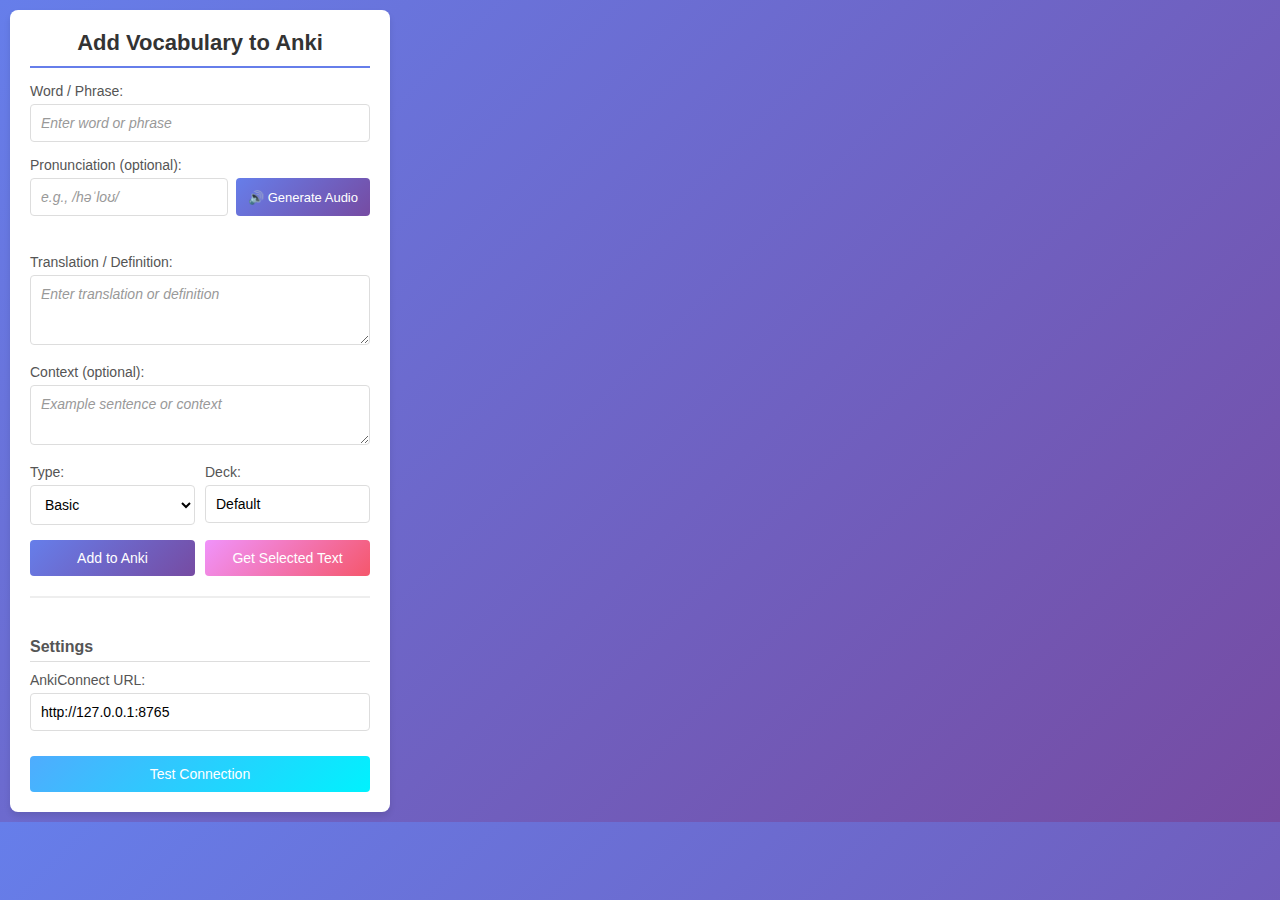
<file: popup.html>
<!DOCTYPE html>
<html>
<head>
  <meta charset="UTF-8">
  <title>Add to Anki</title>
  <link rel="stylesheet" href="styles.css">
</head>
<body>
  <div class="container">
    <h2>Add Vocabulary to Anki</h2>
    
    <div id="status-message" class="status-message"></div>
    
    <form id="vocab-form">
      <div class="form-group">
        <label for="word">Word / Phrase:</label>
        <input type="text" id="word" name="word" required placeholder="Enter word or phrase">
      </div>
      
      <div class="form-group">
        <label for="pronunciation">Pronunciation (optional):</label>
        <div class="audio-controls">
          <input type="text" id="pronunciation" name="pronunciation" placeholder="e.g., /həˈloʊ/">
          <button type="button" id="generate-tts-btn" class="audio-btn" title="Generate pronunciation audio">
            🔊 Generate Audio
          </button>
          <button type="button" id="play-audio-btn" class="audio-btn" style="display:none;" title="Play audio">
            ▶️ Play
          </button>
        </div>
        <div id="audio-status" class="audio-status"></div>
      </div>
      
      <div class="form-group">
        <label for="translation">Translation / Definition:</label>
        <textarea id="translation" name="translation" rows="3" required placeholder="Enter translation or definition"></textarea>
      </div>
      
      <div class="form-group">
        <label for="context">Context (optional):</label>
        <textarea id="context" name="context" rows="2" placeholder="Example sentence or context"></textarea>
      </div>
      
      <div class="form-row">
        <div class="form-group half-width">
          <label for="note-type">Type:</label>
          <select id="note-type" name="note-type">
            <option value="Basic">Basic</option>
            <option value="Basic (and reversed card)">Basic (and reversed card)</option>
            <option value="Basic (type in the answer)">Basic (type in the answer)</option>
            <option value="Basic Quizlet Extended">Basic Quizlet Extended</option>
          </select>
        </div>
        
        <div class="form-group half-width">
          <label for="deck">Deck:</label>
          <input type="text" id="deck" name="deck" value="Default" required placeholder="Deck name">
        </div>
      </div>
      
      <!-- Extended fields for Basic Quizlet Extended -->
      <div id="extended-fields" style="display:none;">
        <div class="form-group">
          <label for="front-text">Front Text:</label>
          <textarea id="front-text" name="front-text" rows="2" placeholder="Front side text"></textarea>
        </div>
        
        <div class="form-group">
          <label for="front-audio">Front Audio (optional):</label>
          <div class="audio-controls">
            <input type="text" id="front-audio" name="front-audio" placeholder="Front audio text for TTS" readonly>
            <button type="button" id="generate-front-audio-btn" class="audio-btn" title="Generate front audio">
              🔊 Generate Front
            </button>
            <button type="button" id="play-front-audio-btn" class="audio-btn" style="display:none;" title="Play front audio">
              ▶️ Play
            </button>
          </div>
          <div id="front-audio-status" class="audio-status"></div>
        </div>
        
        <div class="form-group">
          <label for="back-text">Back Text:</label>
          <textarea id="back-text" name="back-text" rows="2" placeholder="Back side text"></textarea>
        </div>
        
        <div class="form-group">
          <label for="back-audio">Back Audio (optional):</label>
          <div class="audio-controls">
            <input type="text" id="back-audio" name="back-audio" placeholder="Back audio text for TTS" readonly>
            <button type="button" id="generate-back-audio-btn" class="audio-btn" title="Generate back audio">
              🔊 Generate Back
            </button>
            <button type="button" id="play-back-audio-btn" class="audio-btn" style="display:none;" title="Play back audio">
              ▶️ Play
            </button>
          </div>
          <div id="back-audio-status" class="audio-status"></div>
        </div>
        
        <div class="form-group">
          <label for="image-url">Image URL (optional):</label>
          <input type="text" id="image-url" name="image-url" placeholder="https://example.com/image.jpg">
        </div>
        
        <div class="form-group">
          <label>
            <input type="checkbox" id="add-reverse" name="add-reverse">
            Add Reverse Card
          </label>
        </div>
        
        <div class="form-group">
          <label for="tags-input">Tags (comma-separated):</label>
          <input type="text" id="tags-input" name="tags-input" placeholder="e.g., vocabulary, spanish, verbs">
        </div>
      </div>
      
      <div class="button-group">
        <button type="submit" id="add-btn">Add to Anki</button>
        <button type="button" id="get-selection-btn">Get Selected Text</button>
      </div>
    </form>
    
    <div class="settings">
      <h3>Settings</h3>
      <div class="form-group">
        <label for="anki-url">AnkiConnect URL:</label>
        <input type="text" id="anki-url" value="http://127.0.0.1:8765" placeholder="http://127.0.0.1:8765">
      </div>
      <button type="button" id="test-connection-btn">Test Connection</button>
    </div>
  </div>
  
  <script src="tts-generator.js"></script>
  <script src="popup.js"></script>
</body>
</html>
</file>
<file: styles.css>
/* Styles for Vocabulary to Anki Extension */

* {
  margin: 0;
  padding: 0;
  box-sizing: border-box;
}

body {
  font-family: 'Segoe UI', Tahoma, Geneva, Verdana, sans-serif;
  background: linear-gradient(135deg, #667eea 0%, #764ba2 100%);
  padding: 0;
  margin: 0;
  width: 400px;
  min-height: 500px;
}

.container {
  background: white;
  padding: 20px;
  border-radius: 8px;
  margin: 10px;
  box-shadow: 0 4px 6px rgba(0, 0, 0, 0.1);
}

h2 {
  color: #333;
  margin-bottom: 15px;
  font-size: 22px;
  text-align: center;
  border-bottom: 2px solid #667eea;
  padding-bottom: 10px;
}

h3 {
  color: #555;
  margin-top: 20px;
  margin-bottom: 10px;
  font-size: 16px;
  border-bottom: 1px solid #ddd;
  padding-bottom: 5px;
}

.status-message {
  padding: 10px;
  margin-bottom: 15px;
  border-radius: 4px;
  font-size: 14px;
  text-align: center;
  display: none;
  animation: slideDown 0.3s ease-out;
}

@keyframes slideDown {
  from {
    opacity: 0;
    transform: translateY(-10px);
  }
  to {
    opacity: 1;
    transform: translateY(0);
  }
}

.status-message.success {
  background-color: #d4edda;
  color: #155724;
  border: 1px solid #c3e6cb;
}

.status-message.error {
  background-color: #f8d7da;
  color: #721c24;
  border: 1px solid #f5c6cb;
}

.status-message.info {
  background-color: #d1ecf1;
  color: #0c5460;
  border: 1px solid #bee5eb;
}

.form-group {
  margin-bottom: 15px;
}

.form-row {
  display: flex;
  gap: 10px;
  margin-bottom: 15px;
}

.form-group.half-width {
  flex: 1;
  margin-bottom: 0;
}

label {
  display: block;
  margin-bottom: 5px;
  color: #555;
  font-weight: 500;
  font-size: 14px;
}

input[type="text"],
textarea {
  width: 100%;
  padding: 10px;
  border: 1px solid #ddd;
  border-radius: 4px;
  font-size: 14px;
  font-family: inherit;
  transition: border-color 0.3s, box-shadow 0.3s;
}

input[type="text"]:focus,
textarea:focus {
  outline: none;
  border-color: #667eea;
  box-shadow: 0 0 0 3px rgba(102, 126, 234, 0.1);
}

textarea {
  resize: vertical;
  min-height: 60px;
}

select {
  width: 100%;
  padding: 10px;
  border: 1px solid #ddd;
  border-radius: 4px;
  font-size: 14px;
  font-family: inherit;
  background-color: white;
  cursor: pointer;
  transition: border-color 0.3s, box-shadow 0.3s;
}

select:focus {
  outline: none;
  border-color: #667eea;
  box-shadow: 0 0 0 3px rgba(102, 126, 234, 0.1);
}

.audio-controls {
  display: flex;
  gap: 8px;
  align-items: stretch;
}

.audio-controls input {
  flex: 1;
}

.audio-btn {
  flex: 0 0 auto;
  padding: 8px 12px;
  font-size: 13px;
  white-space: nowrap;
  min-width: auto;
}

.audio-status {
  margin-top: 5px;
  font-size: 12px;
  min-height: 18px;
  padding: 3px 0;
}

.audio-status.success {
  color: #28a745;
}

.audio-status.error {
  color: #dc3545;
}

.audio-status.info {
  color: #17a2b8;
}

.button-group {
  display: flex;
  gap: 10px;
  margin-top: 15px;
}

button {
  flex: 1;
  padding: 10px 15px;
  background: linear-gradient(135deg, #667eea 0%, #764ba2 100%);
  color: white;
  border: none;
  border-radius: 4px;
  font-size: 14px;
  font-weight: 500;
  cursor: pointer;
  transition: transform 0.2s, box-shadow 0.2s;
}

button:hover {
  transform: translateY(-2px);
  box-shadow: 0 4px 8px rgba(102, 126, 234, 0.3);
}

button:active {
  transform: translateY(0);
}

button:disabled {
  opacity: 0.6;
  cursor: not-allowed;
  transform: none;
}

#get-selection-btn {
  background: linear-gradient(135deg, #f093fb 0%, #f5576c 100%);
}

#test-connection-btn {
  width: 100%;
  background: linear-gradient(135deg, #4facfe 0%, #00f2fe 100%);
  margin-top: 10px;
}

.settings {
  margin-top: 20px;
  padding-top: 20px;
  border-top: 2px solid #eee;
}

/* Placeholder styling */
::placeholder {
  color: #999;
  font-style: italic;
}

/* Scrollbar styling */
::-webkit-scrollbar {
  width: 8px;
}

::-webkit-scrollbar-track {
  background: #f1f1f1;
  border-radius: 4px;
}

::-webkit-scrollbar-thumb {
  background: #888;
  border-radius: 4px;
}

::-webkit-scrollbar-thumb:hover {
  background: #555;
}
</file>
